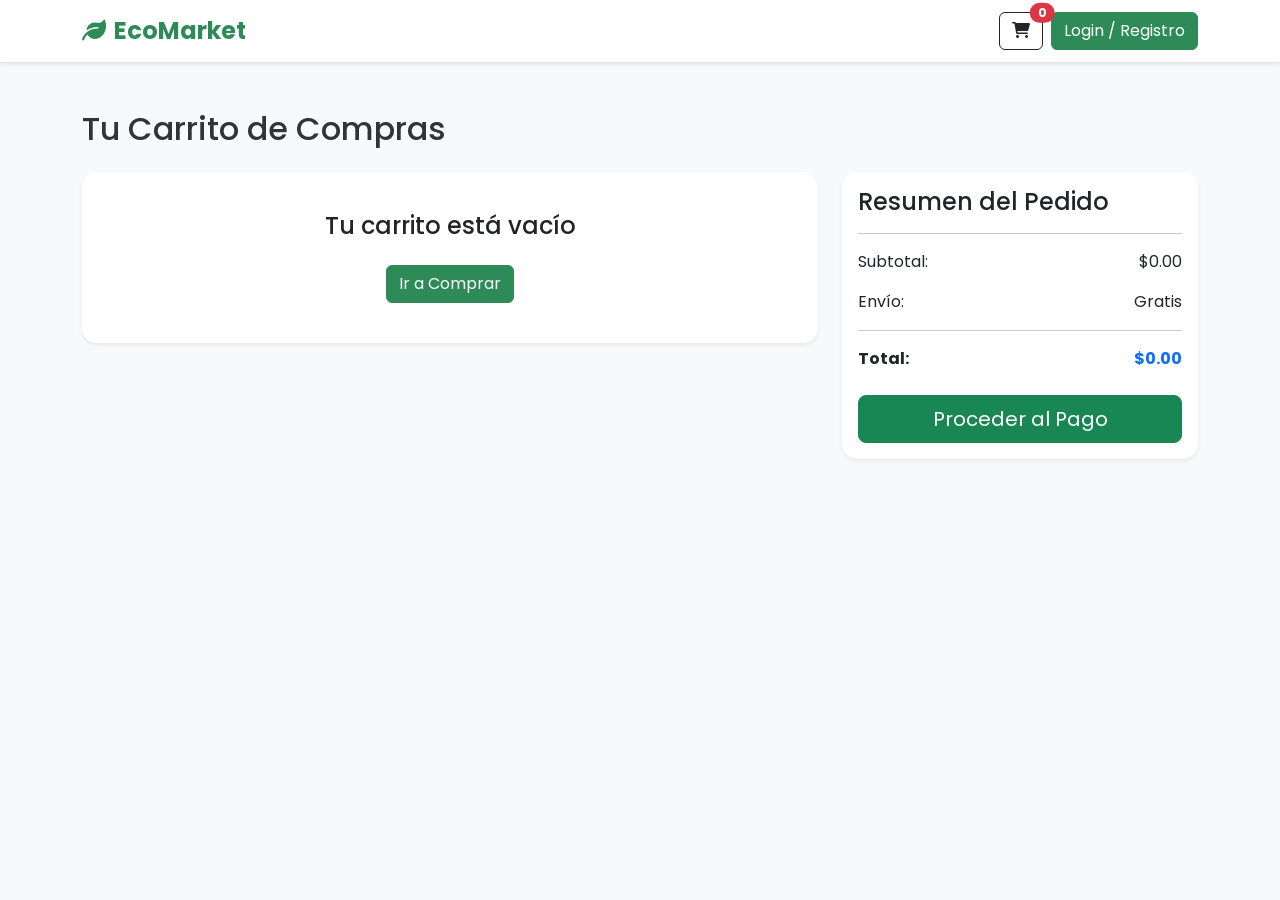
<file: cart.html>
<!DOCTYPE html>
<html lang="es">

<head>
    <meta charset="UTF-8">
    <meta name="viewport" content="width=device-width, initial-scale=1.0">
    <title>Carrito - EcoMarket</title>
    <link href="https://cdn.jsdelivr.net/npm/bootstrap@5.3.0/dist/css/bootstrap.min.css" rel="stylesheet">
    <link href="https://fonts.googleapis.com/css2?family=Poppins:wght@300;400;500;700&display=swap" rel="stylesheet">
    <link rel="stylesheet" href="https://cdnjs.cloudflare.com/ajax/libs/font-awesome/6.0.0/css/all.min.css">
    <link rel="stylesheet" href="css/styles.css">
</head>

<body>

    <!-- Navbar -->
    <nav class="navbar navbar-expand-lg navbar-light sticky-top">
        <div class="container">
            <a class="navbar-brand" href="index.html"><i class="fas fa-leaf me-2"></i>EcoMarket</a>
            <div class="d-flex align-items-center">
                <a href="cart.html" class="btn btn-outline-dark me-2 position-relative">
                    <i class="fas fa-shopping-cart"></i>
                    <span class="position-absolute top-0 start-100 translate-middle badge rounded-pill bg-danger"
                        id="cart-count">0</span>
                </a>
                <div id="auth-buttons"></div>
            </div>
        </div>
    </nav>

    <div class="container my-5">
        <h2 class="mb-4">Tu Carrito de Compras</h2>
        <div class="row">
            <div class="col-lg-8">
                <div class="card shadow-sm">
                    <div class="card-body">
                        <div class="table-responsive">
                            <table class="table table-hover">
                                <thead>
                                    <tr>
                                        <th>Producto</th>
                                        <th>Precio</th>
                                        <th>Cantidad</th>
                                        <th>Total</th>
                                        <th>Acción</th>
                                    </tr>
                                </thead>
                                <tbody id="cart-items">
                                    <!-- Items rendered via JS -->
                                </tbody>
                            </table>
                        </div>
                        <div id="empty-cart-msg" class="text-center py-4 d-none">
                            <h4>Tu carrito está vacío</h4>
                            <a href="products.html" class="btn btn-primary mt-3">Ir a Comprar</a>
                        </div>
                    </div>
                </div>
            </div>
            <div class="col-lg-4">
                <div class="card shadow-sm">
                    <div class="card-body">
                        <h4>Resumen del Pedido</h4>
                        <hr>
                        <div class="d-flex justify-content-between mb-3">
                            <span>Subtotal:</span>
                            <span id="cart-subtotal">$0.00</span>
                        </div>
                        <div class="d-flex justify-content-between mb-3">
                            <span>Envío:</span>
                            <span>Gratis</span>
                        </div>
                        <hr>
                        <div class="d-flex justify-content-between mb-4">
                            <strong>Total:</strong>
                            <strong id="cart-total" class="text-primary">$0.00</strong>
                        </div>
                        <button onclick="proceedToCheckout()" class="btn btn-success w-100 btn-lg">Proceder al
                            Pago</button>
                    </div>
                </div>
            </div>
        </div>
    </div>

    <script src="https://cdn.jsdelivr.net/npm/bootstrap@5.3.0/dist/js/bootstrap.bundle.min.js"></script>
    <script src="js/auth.js"></script>
    <script src="js/catalog.js"></script>
    <script src="js/cart.js"></script>
    <script>
        function renderCart() {
            const cart = getCart();
            const tbody = document.getElementById('cart-items');
            const emptyMsg = document.getElementById('empty-cart-msg');
            const subtotalEl = document.getElementById('cart-subtotal');
            const totalEl = document.getElementById('cart-total');

            tbody.innerHTML = '';
            let total = 0;

            if (cart.length === 0) {
                emptyMsg.classList.remove('d-none');
                tbody.parentElement.classList.add('d-none');
            } else {
                emptyMsg.classList.add('d-none');
                tbody.parentElement.classList.remove('d-none');

                cart.forEach(item => {
                    const itemTotal = item.price * item.quantity;
                    total += itemTotal;

                    const tr = document.createElement('tr');
                    tr.innerHTML = `
                        <td>
                            <div class="d-flex align-items-center">
                                <img src="${item.image}" alt="${item.name}" style="width: 50px; height: 50px; object-fit: cover; margin-right: 10px;">
                                <span>${item.name}</span>
                            </div>
                        </td>
                        <td>$${item.price}</td>
                        <td>
                            <div class="input-group input-group-sm" style="width: 100px;">
                                <button class="btn btn-outline-secondary" onclick="updateQuantity('${item.id}', -1)">-</button>
                                <input type="text" class="form-control text-center" value="${item.quantity}" readonly>
                                <button class="btn btn-outline-secondary" onclick="updateQuantity('${item.id}', 1)">+</button>
                            </div>
                        </td>
                        <td>$${itemTotal.toFixed(2)}</td>
                        <td>
                            <button class="btn btn-sm btn-danger" onclick="removeFromCart('${item.id}')"><i class="fas fa-trash"></i></button>
                        </td>
                    `;
                    tbody.appendChild(tr);
                });
            }

            subtotalEl.textContent = `$${total.toFixed(2)}`;
            totalEl.textContent = `$${total.toFixed(2)}`;
        }

        function proceedToCheckout() {
            const cart = getCart();
            if (cart.length === 0) {
                alert('Tu carrito está vacío.');
                return;
            }
            if (!auth.checkAuth()) return;
            window.location.href = 'checkout.html';
        }

        document.addEventListener('DOMContentLoaded', renderCart);
    </script>
</body>

</html>
</file>
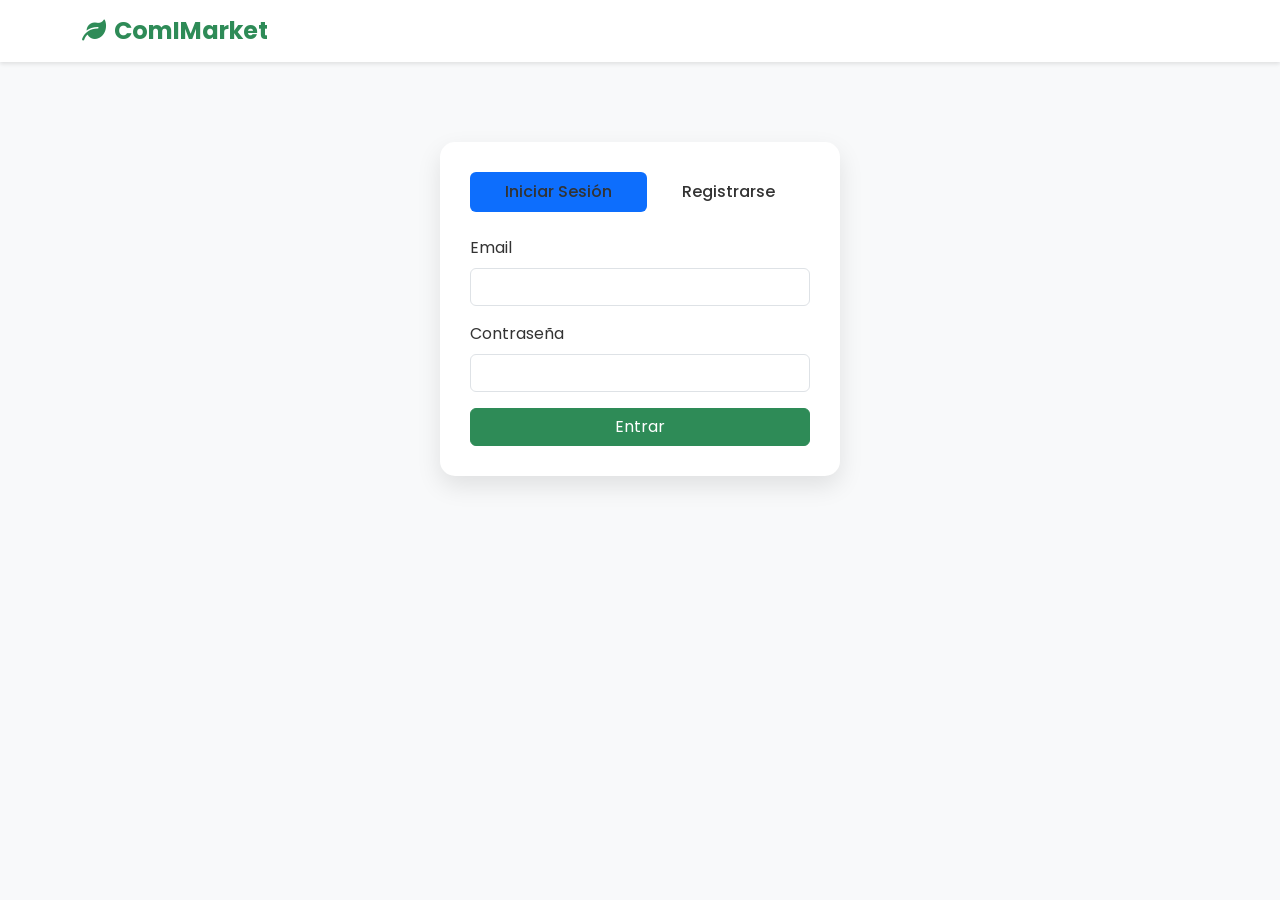
<file: checkout.html>
<!DOCTYPE html>
<html lang="es">

<head>
    <meta charset="UTF-8">
    <meta name="viewport" content="width=device-width, initial-scale=1.0">
    <title>Checkout - EcoMarket</title>
    <link href="https://cdn.jsdelivr.net/npm/bootstrap@5.3.0/dist/css/bootstrap.min.css" rel="stylesheet">
    <link href="https://fonts.googleapis.com/css2?family=Poppins:wght@300;400;500;700&display=swap" rel="stylesheet">
    <link rel="stylesheet" href="https://cdnjs.cloudflare.com/ajax/libs/font-awesome/6.0.0/css/all.min.css">
    <link rel="stylesheet" href="css/styles.css">
</head>

<body>

    <nav class="navbar navbar-expand-lg navbar-light sticky-top">
        <div class="container">
            <a class="navbar-brand" href="index.html"><i class="fas fa-leaf me-2"></i>EcoMarket</a>
        </div>
    </nav>

    <div class="container my-5">
        <h2 class="mb-4">Finalizar Compra</h2>
        <div class="row">
            <div class="col-md-8">
                <div class="card mb-4">
                    <div class="card-header bg-white">
                        <h4 class="mb-0">Información de Envío</h4>
                    </div>
                    <div class="card-body">
                        <form id="checkout-form">
                            <div class="row g-3">
                                <div class="col-sm-6">
                                    <label class="form-label">Nombre</label>
                                    <input type="text" class="form-control" required>
                                </div>
                                <div class="col-sm-6">
                                    <label class="form-label">Apellidos</label>
                                    <input type="text" class="form-control" required>
                                </div>
                                <div class="col-12">
                                    <label class="form-label">Email</label>
                                    <input type="email" class="form-control" required>
                                </div>
                                <div class="col-12">
                                    <label class="form-label">Dirección</label>
                                    <input type="text" class="form-control" required>
                                </div>
                                <div class="col-md-5">
                                    <label class="form-label">País</label>
                                    <select class="form-select" required>
                                        <option value="">Elegir...</option>
                                        <option>Perú</option>
                                    </select>
                                </div>
                                <div class="col-md-4">
                                    <label class="form-label">Ciudad</label>
                                    <select class="form-select" required>
                                        <option value="">Elegir...</option>
                                        <option>Lima</option>
                                        <option>Arequipa</option>
                                        <option>Cusco</option>
                                    </select>
                                </div>
                                <div class="col-md-3">
                                    <label class="form-label">Código Postal</label>
                                    <input type="text" class="form-control" required>
                                </div>
                            </div>

                            <hr class="my-4">

                            <h4 class="mb-3">Método de Pago</h4>
                            <div class="my-3">
                                <div class="form-check">
                                    <input id="credit" name="paymentMethod" type="radio" class="form-check-input"
                                        checked required>
                                    <label class="form-check-label" for="credit">Tarjeta de Crédito/Débito</label>
                                </div>
                                <div class="form-check">
                                    <input id="yape" name="paymentMethod" type="radio" class="form-check-input"
                                        required>
                                    <label class="form-check-label" for="yape">Yape</label>
                                </div>
                                <div class="form-check">
                                    <input id="paypal" name="paymentMethod" type="radio" class="form-check-input"
                                        required>
                                    <label class="form-check-label" for="paypal">PayPal</label>
                                </div>
                            </div>

                            <div id="card-details" class="row gy-3">
                                <div class="col-md-6">
                                    <label class="form-label">Nombre en la tarjeta</label>
                                    <input type="text" class="form-control" required>
                                </div>
                                <div class="col-md-6">
                                    <label class="form-label">Número de tarjeta</label>
                                    <input type="text" class="form-control" placeholder="0000 0000 0000 0000" required>
                                </div>
                                <div class="col-md-3">
                                    <label class="form-label">Vencimiento</label>
                                    <input type="text" class="form-control" placeholder="MM/YY" required>
                                </div>
                                <div class="col-md-3">
                                    <label class="form-label">CVV</label>
                                    <input type="text" class="form-control" placeholder="123" required>
                                </div>
                            </div>

                            <hr class="my-4">

                            <button class="w-100 btn btn-primary btn-lg" type="submit">Pagar y Finalizar</button>
                        </form>
                    </div>
                </div>
            </div>

            <div class="col-md-4">
                <div class="card shadow-sm">
                    <div class="card-body">
                        <h4 class="d-flex justify-content-between align-items-center mb-3">
                            <span class="text-primary">Tu Carrito</span>
                            <span class="badge bg-primary rounded-pill" id="checkout-count">0</span>
                        </h4>
                        <ul class="list-group mb-3" id="checkout-cart-list">
                            <!-- Items -->
                        </ul>
                        <li class="list-group-item d-flex justify-content-between">
                            <span>Total (USD)</span>
                            <strong id="checkout-total">$0.00</strong>
                        </li>
                    </div>
                </div>
            </div>
        </div>
    </div>

    <script src="https://cdn.jsdelivr.net/npm/bootstrap@5.3.0/dist/js/bootstrap.bundle.min.js"></script>
    <script src="js/auth.js"></script>
    <script src="js/cart.js"></script>
    <script>
        // Auth check
        if (!auth.isLoggedIn()) {
            window.location.href = 'login.html';
        }

        // Render mini cart
        const cart = getCart();
        const list = document.getElementById('checkout-cart-list');
        const countBadge = document.getElementById('checkout-count');
        const totalEl = document.getElementById('checkout-total');

        let total = 0;
        let count = 0;

        cart.forEach(item => {
            total += item.price * item.quantity;
            count += item.quantity;
            const li = document.createElement('li');
            li.className = 'list-group-item d-flex justify-content-between lh-sm';
            li.innerHTML = `
                <div>
                    <h6 class="my-0">${item.name}</h6>
                    <small class="text-muted">Cantidad: ${item.quantity}</small>
                </div>
                <span class="text-muted">$${(item.price * item.quantity).toFixed(2)}</span>
            `;
            list.appendChild(li);
        });

        countBadge.textContent = count;
        totalEl.textContent = `$${total.toFixed(2)}`;

        // Toggle card details
        const radios = document.querySelectorAll('input[name="paymentMethod"]');
        const cardDetails = document.getElementById('card-details');

        radios.forEach(radio => {
            radio.addEventListener('change', (e) => {
                if (e.target.id === 'credit') {
                    cardDetails.style.display = 'flex';
                    cardDetails.querySelectorAll('input').forEach(i => i.required = true);
                } else {
                    cardDetails.style.display = 'none';
                    cardDetails.querySelectorAll('input').forEach(i => i.required = false);
                }
            });
        });

        // Form Submit
        document.getElementById('checkout-form').addEventListener('submit', (e) => {
            e.preventDefault();
            alert('¡Pago realizado con éxito! Gracias por tu compra.');
            clearCart();
            window.location.href = 'index.html';
        });
    </script>
</body>

</html>
</file>
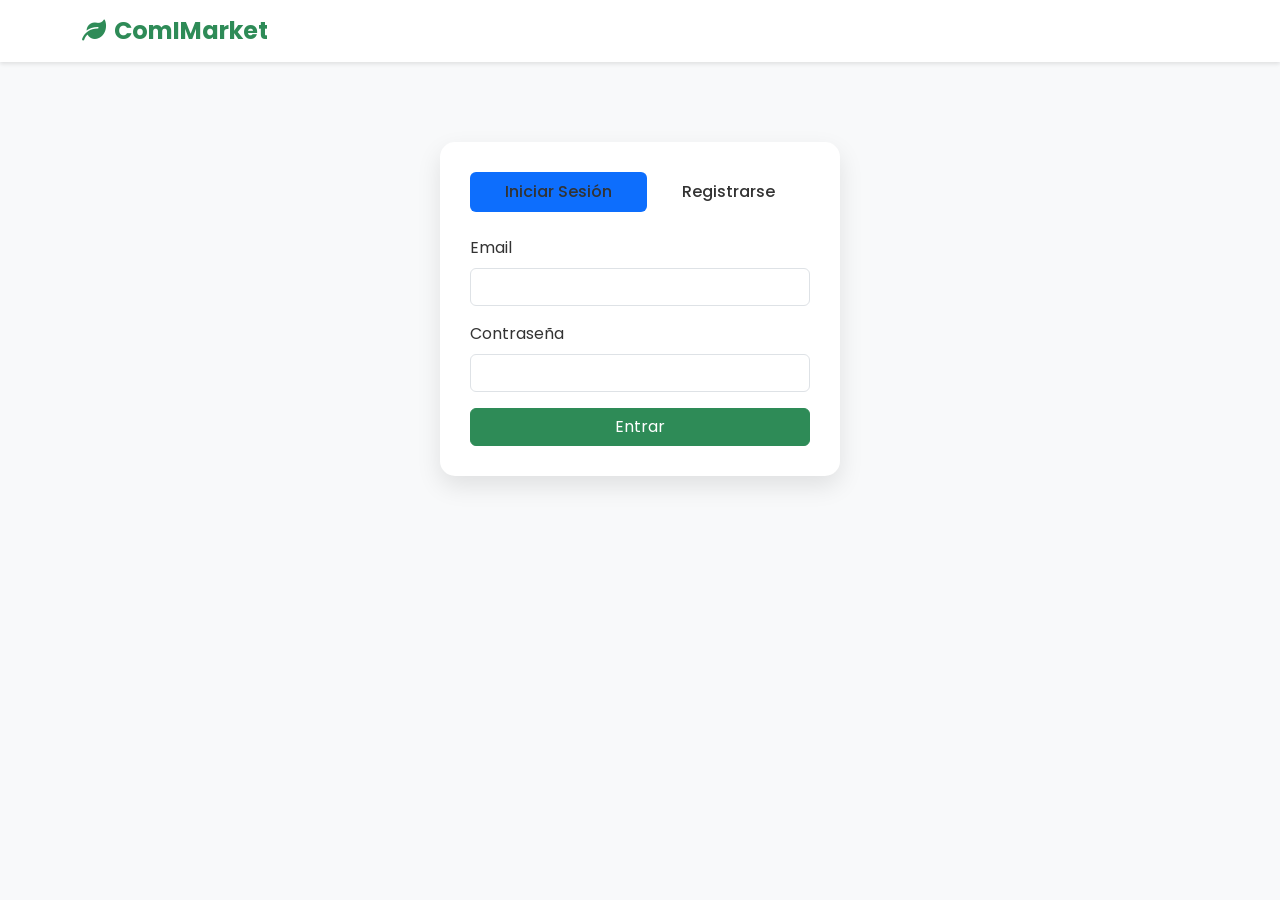
<file: login.html>
<!DOCTYPE html>
<html lang="es">

<head>
    <meta charset="UTF-8">
    <meta name="viewport" content="width=device-width, initial-scale=1.0">
    <title>Login - EcoMarket</title>
    <link href="https://cdn.jsdelivr.net/npm/bootstrap@5.3.0/dist/css/bootstrap.min.css" rel="stylesheet">
    <link href="https://fonts.googleapis.com/css2?family=Poppins:wght@300;400;500;700&display=swap" rel="stylesheet">
    <link rel="stylesheet" href="https://cdnjs.cloudflare.com/ajax/libs/font-awesome/6.0.0/css/all.min.css">
    <link rel="stylesheet" href="css/styles.css">
    <style>
        .auth-container {
            max-width: 400px;
            margin: 80px auto;
            padding: 30px;
            background: white;
            border-radius: 15px;
            box-shadow: 0 10px 25px rgba(0, 0, 0, 0.1);
        }
    </style>
</head>

<body>

    <nav class="navbar navbar-expand-lg navbar-light sticky-top">
        <div class="container">
            <a class="navbar-brand" href="index.html"><i class="fas fa-leaf me-2"></i>ComIMarket</a>
        </div>
    </nav>

    <div class="container">
        <div class="auth-container">
            <ul class="nav nav-pills nav-fill mb-4" id="pills-tab" role="tablist">
                <li class="nav-item" role="presentation">
                    <button class="nav-link active" id="pills-login-tab" data-bs-toggle="pill"
                        data-bs-target="#pills-login" type="button" role="tab">Iniciar Sesión</button>
                </li>
                <li class="nav-item" role="presentation">
                    <button class="nav-link" id="pills-register-tab" data-bs-toggle="pill"
                        data-bs-target="#pills-register" type="button" role="tab">Registrarse</button>
                </li>
            </ul>
            <div class="tab-content" id="pills-tabContent">
                <!-- Login Form -->
                <div class="tab-pane fade show active" id="pills-login" role="tabpanel">
                    <form id="login-form">
                        <div class="mb-3">
                            <label class="form-label">Email</label>
                            <input type="email" class="form-control" id="login-email" required>
                        </div>
                        <div class="mb-3">
                            <label class="form-label">Contraseña</label>
                            <input type="password" class="form-control" required>
                        </div>
                        <button type="submit" class="btn btn-primary w-100">Entrar</button>
                    </form>
                </div>
                <!-- Register Form -->
                <div class="tab-pane fade" id="pills-register" role="tabpanel">
                    <form id="register-form">
                        <div class="mb-3">
                            <label class="form-label">Nombre Completo</label>
                            <input type="text" class="form-control" id="reg-name" required>
                        </div>
                        <div class="mb-3">
                            <label class="form-label">Email</label>
                            <input type="email" class="form-control" id="reg-email" required>
                        </div>
                        <div class="mb-3">
                            <label class="form-label">Contraseña</label>
                            <input type="password" class="form-control" required>
                        </div>
                        <button type="submit" class="btn btn-primary w-100">Registrarse</button>
                    </form>
                </div>
            </div>
        </div>
    </div>

    <script src="https://cdn.jsdelivr.net/npm/bootstrap@5.3.0/dist/js/bootstrap.bundle.min.js"></script>
    <script src="js/auth.js"></script>
    <script>
        document.getElementById('login-form').addEventListener('submit', (e) => {
            e.preventDefault();
            const email = document.getElementById('login-email').value;
            // Simulate getting name from email or just use "Usuario"
            auth.login(email, "Usuario Demo");
        });

        document.getElementById('register-form').addEventListener('submit', (e) => {
            e.preventDefault();
            const name = document.getElementById('reg-name').value;
            const email = document.getElementById('reg-email').value;
            auth.register(name, email, "password");
        });
    </script>
</body>

</html>
</file>
<file: css/styles.css>
:root {
    --primary-color: #2E8B57; /* SeaGreen */
    --secondary-color: #8FBC8F; /* DarkSeaGreen */
    --accent-color: #F5F5DC; /* Beige */
    --text-color: #333;
    --light-bg: #f8f9fa;
    --white: #ffffff;
}

body {
    font-family: 'Poppins', sans-serif;
    color: var(--text-color);
    background-color: var(--light-bg);
}

/* Navbar */
.navbar {
    background-color: var(--white);
    box-shadow: 0 2px 4px rgba(0,0,0,0.1);
}

.navbar-brand {
    font-weight: 700;
    color: var(--primary-color) !important;
    font-size: 1.5rem;
}

.nav-link {
    color: var(--text-color) !important;
    font-weight: 500;
    transition: color 0.3s;
}

.nav-link:hover {
    color: var(--primary-color) !important;
}

/* Carousel */
.carousel-item {
    height: 500px;
}

.carousel-item img {
    object-fit: cover;
    height: 100%;
    width: 100%;
}

.carousel-caption {
    background: rgba(0, 0, 0, 0.4);
    padding: 20px;
    border-radius: 10px;
}

/* Buttons */
.btn-primary {
    background-color: var(--primary-color);
    border-color: var(--primary-color);
}

.btn-primary:hover {
    background-color: #246b43;
    border-color: #246b43;
}

.btn-outline-primary {
    color: var(--primary-color);
    border-color: var(--primary-color);
}

.btn-outline-primary:hover {
    background-color: var(--primary-color);
    color: var(--white);
}

/* Products */
.card {
    border: none;
    transition: transform 0.3s, box-shadow 0.3s;
    border-radius: 15px;
    overflow: hidden;
}

.card:hover {
    transform: translateY(-5px);
    box-shadow: 0 10px 20px rgba(0,0,0,0.1);
}

.card-img-top {
    height: 200px;
    object-fit: cover;
}

/* Footer */
footer {
    background-color: #2c3e50;
    color: var(--white);
    padding: 40px 0;
}

footer a {
    color: var(--secondary-color);
    text-decoration: none;
}

footer a:hover {
    color: var(--white);
}

/* WhatsApp Float */
.whatsapp-float {
    position: fixed;
    width: 60px;
    height: 60px;
    bottom: 40px;
    right: 40px;
    background-color: #25d366;
    color: #FFF;
    border-radius: 50px;
    text-align: center;
    font-size: 30px;
    box-shadow: 2px 2px 3px #999;
    z-index: 100;
    display: flex;
    align-items: center;
    justify-content: center;
    transition: transform 0.3s;
}

.whatsapp-float:hover {
    transform: scale(1.1);
    color: white;
}
</file>
